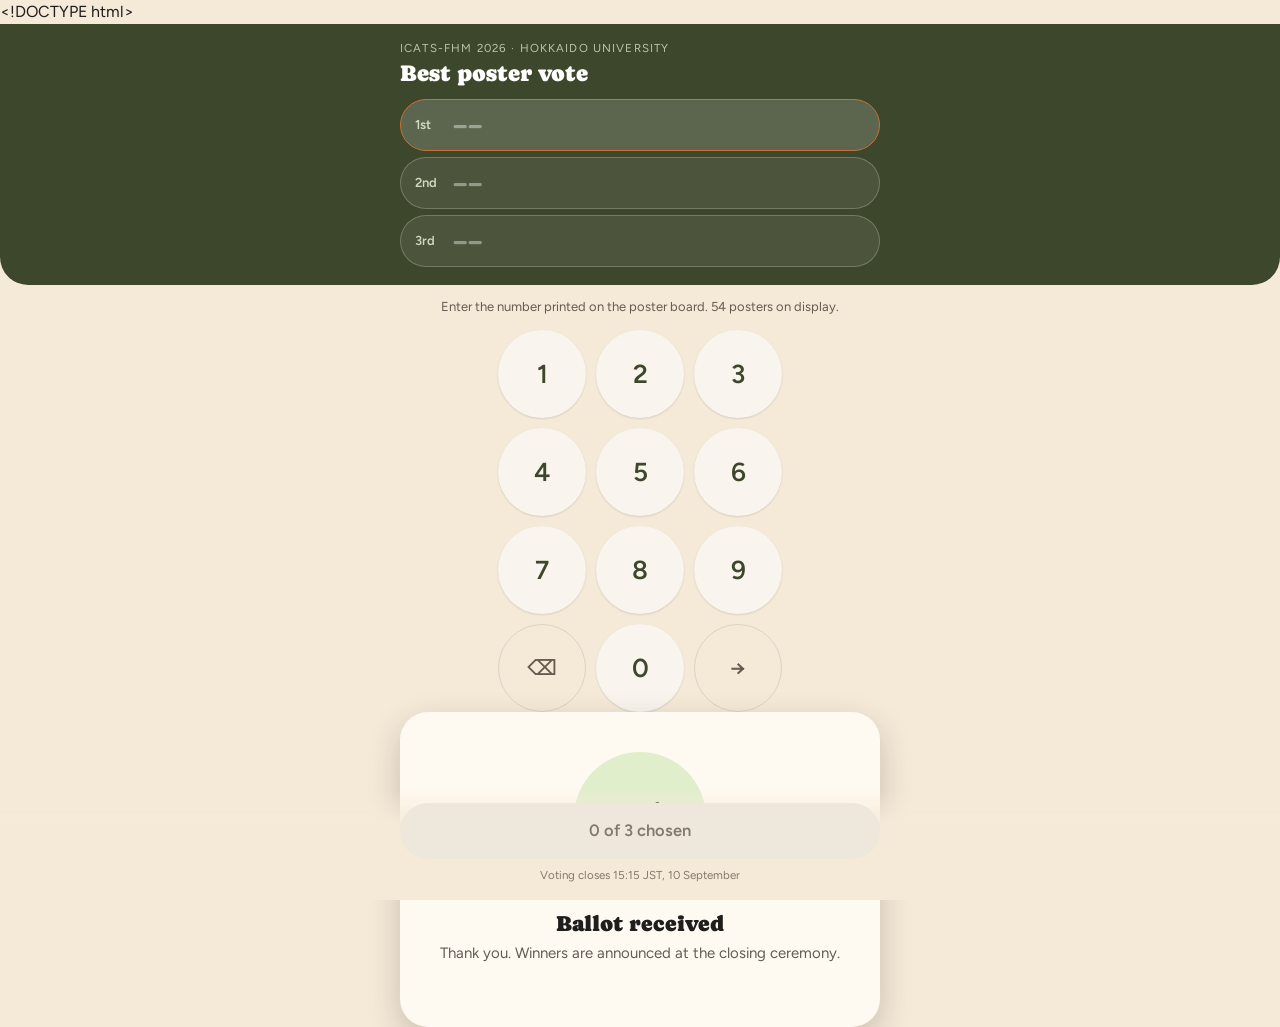
<file: index.html>
&lt;!DOCTYPE html&gt;
<html lang="en">
<head>
<meta charset="utf-8">
<meta name="viewport" content="width=device-width, initial-scale=1, viewport-fit=cover">
<meta name="theme-color" content="#3d472b">
<title>Poster vote — ICATS-FHM 2026</title>
<link rel="preconnect" href="https://fonts.gstatic.com" crossorigin>
<link rel="stylesheet" href="https://fonts.googleapis.com/css2?family=Caprasimo&amp;family=Figtree:wght@400;600&amp;display=swap">
<link rel="stylesheet" href="css/style.css">
</head>
<body>

<header class="bar">
  <div class="bar__inner">
    <p class="conf">ICATS-FHM 2026 · Hokkaido University</p>
    <h1 class="bar__title">Best poster vote</h1>
    <ol class="ballot" id="ballot" aria-label="Your ranked choices">
      <li><button class="slot" type="button" data-i="0" aria-label="1st choice">
        <span class="slot__rank">1st</span><span class="slot__val" id="val1">––</span><span class="slot__note" id="note1"></span>
      </button></li>
      <li><button class="slot" type="button" data-i="1" aria-label="2nd choice">
        <span class="slot__rank">2nd</span><span class="slot__val" id="val2">––</span><span class="slot__note" id="note2"></span>
      </button></li>
      <li><button class="slot" type="button" data-i="2" aria-label="3rd choice">
        <span class="slot__rank">3rd</span><span class="slot__val" id="val3">––</span><span class="slot__note" id="note3"></span>
      </button></li>
    </ol>
  </div>
</header>

<main>
  <p class="hint" id="hint">Loading poster list…</p>

  <div class="pad" id="pad" hidden>
    <button class="key" type="button" data-d="1">1</button>
    <button class="key" type="button" data-d="2">2</button>
    <button class="key" type="button" data-d="3">3</button>
    <button class="key" type="button" data-d="4">4</button>
    <button class="key" type="button" data-d="5">5</button>
    <button class="key" type="button" data-d="6">6</button>
    <button class="key" type="button" data-d="7">7</button>
    <button class="key" type="button" data-d="8">8</button>
    <button class="key" type="button" data-d="9">9</button>
    <button class="key key--quiet" type="button" id="del" aria-label="Delete">⌫</button>
    <button class="key" type="button" data-d="0">0</button>
    <button class="key key--quiet" type="button" id="nextSlot" aria-label="Next rank">→</button>
  </div>
</main>

<div class="dock" id="dock" hidden>
  <button id="review" class="btn" type="button" disabled>0 of 3 chosen</button>
  <p class="dock__note" id="deadline"></p>
</div>

<dialog id="submit" class="sheet" aria-labelledby="sheetTitle">
  <h2 id="sheetTitle">Confirm your ballot</h2>
  <p class="sheet__sub">3 points to your first choice, 2 to the second, 1 to the third.</p>
  <ol class="recap" id="recap"></ol>
  <label class="field">
    <span>Your name, exactly as on your conference ID card</span>
    <input id="voter" autocomplete="name" autocapitalize="words" spellcheck="false"
           inputmode="text" placeholder="e.g. Taro Yamada">
  </label>
  <p class="err" id="err" hidden></p>
  <div class="sheet__actions">
    <button id="cancel" class="btn btn--quiet" type="button">Back</button>
    <button id="send" class="btn" type="button">Submit ballot</button>
  </div>
</dialog>

<dialog id="done" class="sheet sheet--center">
  <div class="mark mark--ok" aria-hidden="true">
    <svg width="52" height="52" viewBox="0 0 24 24" fill="none" stroke="currentColor" stroke-width="2.75" stroke-linecap="round" stroke-linejoin="round"><path d="M20 6 9 17l-5-5"/></svg>
  </div>
  <h2>Ballot received</h2>
  <p>Thank you. Winners are announced at the closing ceremony.</p>
  <ul class="pills" id="donePills"></ul>
</dialog>

<script src="config.js"></script>
<script src="js/app.js"></script>
</body>
</html>
</file>
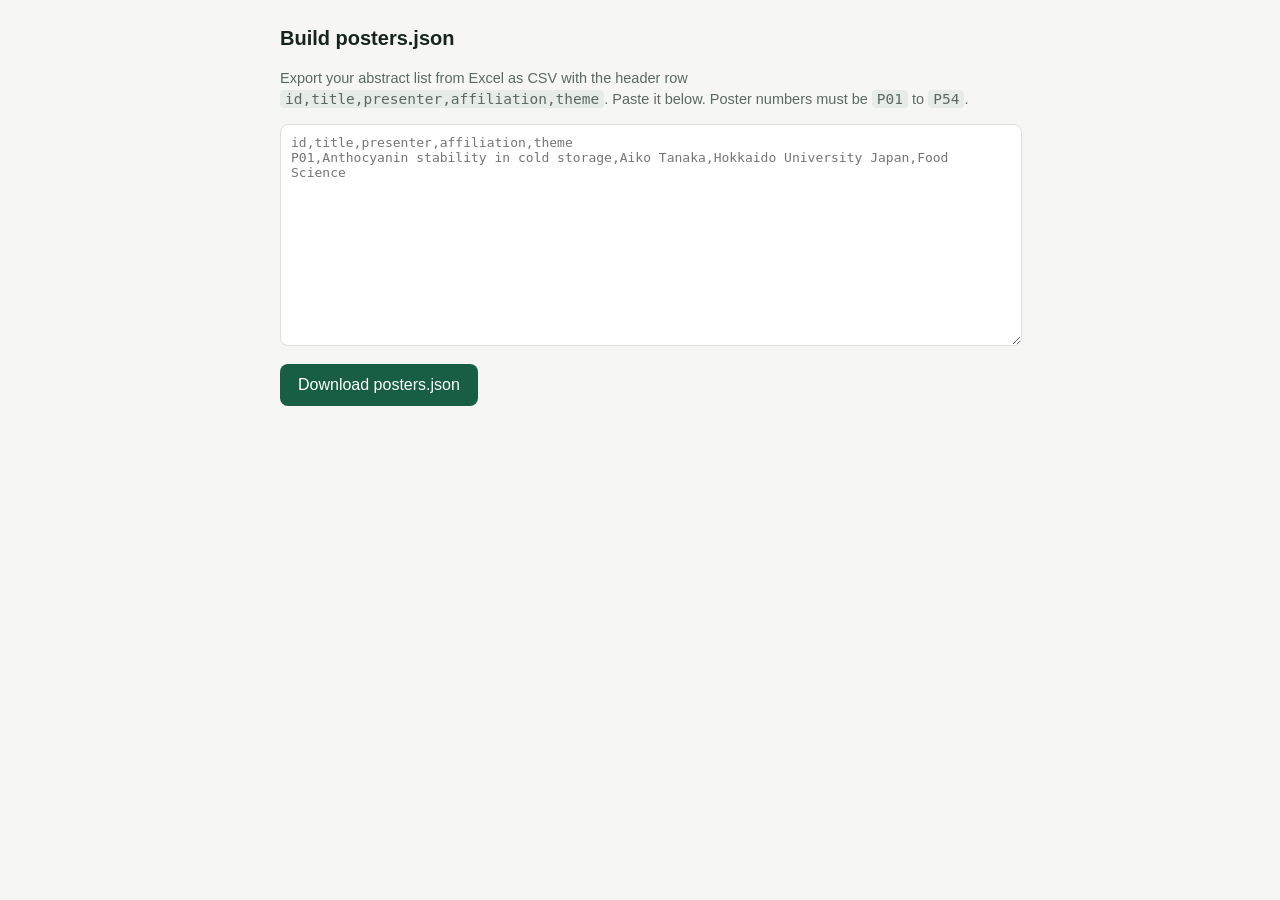
<file: tools/make-posters.html>
<!DOCTYPE html>
<html lang="en">
<head>
<meta charset="utf-8">
<title>Build posters.json — ICATS-FHM 2026</title>
<style>
  body{font:16px/1.45 -apple-system,BlinkMacSystemFont,"Segoe UI",Roboto,sans-serif;
       margin:0;padding:24px;color:#16241C;background:#F6F7F4}
  .wrap{max-width:720px;margin:0 auto}
  textarea{width:100%;height:200px;padding:10px;border:1.5px solid #DCE2DB;
           border-radius:8px;font-family:ui-monospace,Menlo,monospace;font-size:13px}
  button{margin:12px 0;padding:12px 18px;background:#175E45;color:#fff;border:0;
         border-radius:8px;font-size:16px;cursor:pointer}
  p{color:#5A6A60;font-size:14.5px}
  code{background:#E7ECE6;padding:1px 5px;border-radius:4px}
</style>
</head>
<body>
<div class="wrap">
  <h1 style="font-size:20px;margin:0 0 6px">Build posters.json</h1>
  <p>Export your abstract list from Excel as CSV with the header row
     <code>id,title,presenter,affiliation,theme</code>. Paste it below.
     Poster numbers must be <code>P01</code> to <code>P54</code>.</p>
  <textarea id="csv" placeholder="id,title,presenter,affiliation,theme
P01,Anthocyanin stability in cold storage,Aiko Tanaka,Hokkaido University Japan,Food Science"></textarea>
  <button onclick="go()">Download posters.json</button>
  <p id="msg"></p>
</div>
<script>
function parse(text){
  var rows=[],row=[],cell='',q=false;
  for(var i=0;i<text.length;i++){
    var c=text[i];
    if(q){ if(c==='"'&&text[i+1]==='"'){cell+='"';i++} else if(c==='"'){q=false} else cell+=c }
    else if(c==='"'){q=true}
    else if(c===','){row.push(cell);cell=''}
    else if(c==='\n'){row.push(cell);rows.push(row);row=[];cell=''}
    else if(c!=='\r'){cell+=c}
  }
  if(cell||row.length){row.push(cell);rows.push(row)}
  return rows.filter(function(r){return r.join('').trim()});
}
function go(){
  var rows=parse(document.getElementById('csv').value);
  if(rows.length<2){document.getElementById('msg').textContent='Paste a header row plus at least one poster.';return}
  var head=rows[0].map(function(h){return h.trim().toLowerCase()});
  var out=rows.slice(1).map(function(r){
    var o={};head.forEach(function(h,i){o[h]=(r[i]||'').trim()});
    return {id:o.id.toUpperCase(),title:o.title,presenter:o.presenter,
            affiliation:o.affiliation||'',theme:o.theme||''};
  });
  var bad=out.filter(function(p){return !/^P\d{2}$/.test(p.id)});
  if(bad.length){document.getElementById('msg').textContent=
    'Fix these poster numbers first: '+bad.map(function(p){return p.id||'(blank)'}).join(', ');return}
  var a=document.createElement('a');
  a.href=URL.createObjectURL(new Blob([JSON.stringify(out,null,2)],{type:'application/json'}));
  a.download='posters.json';a.click();
  document.getElementById('msg').textContent=out.length+' posters written. Replace data/posters.json with this file.';
}
</script>
</body>
</html>
</file>
<file: css/style.css>
/* ICATS-FHM 2026 poster vote.
   Organic design tokens, held back toward a Hokudai-green voice: deep sage
   ballot bar on a cream ground, terracotta only for 1st place and errors.
   Display face loads async and falls back to system-ui, so a weak hall
   connection never blocks first paint. */

:root{
  --bg:#f5ead8;
  --surface:#fffaf1;
  --ink:#201e1d;

  --n-100:#f9f4ed;
  --n-200:#eee7db;
  --n-300:#dcd3c4;
  --n-600:#82796a;
  --n-700:#645c50;
  --n-800:#474238;

  --sage-100:#f0fae1;
  --sage-200:#e1eecc;
  --sage-300:#ccdbb2;
  --sage-500:#8fa073;
  --sage-800:#3d472b;
  --sage-900:#272e1b;

  --terra:#c67139;
  --terra-100:#fff2eb;
  --terra-200:#ffddc9;
  --terra-800:#402310;

  --r-md:16px;
  --r-lg:28px;
  --shadow-sm:0 1px 2px rgba(46,43,37,.14);
  --shadow-md:0 3px 10px rgba(46,43,37,.16);
  --shadow-lg:0 12px 32px rgba(46,43,37,.22);

  --head:"Caprasimo",system-ui,sans-serif;
  --body:"Figtree",system-ui,-apple-system,"Segoe UI",Roboto,sans-serif;
}

*{box-sizing:border-box}
html,body{margin:0}
body{
  background:var(--bg);color:var(--ink);
  font:400 16px/1.5 var(--body);
  -webkit-text-size-adjust:100%;
  padding-bottom:calc(112px + env(safe-area-inset-bottom));
}
button,input{font:inherit}
:focus-visible{outline:2px solid var(--terra);outline-offset:2px}
::selection{background:var(--terra-200)}

/* ---- ballot bar ---- */
.bar{
  position:sticky;top:0;z-index:20;
  background:var(--sage-800);color:var(--sage-100);
  padding-top:env(safe-area-inset-top);
  border-radius:0 0 var(--r-lg) var(--r-lg);
}
.bar__inner{max-width:520px;margin:0 auto;padding:16px 20px 18px}
.conf{margin:0;font-size:11.5px;letter-spacing:.1em;text-transform:uppercase;opacity:.7}
.bar__title{margin:4px 0 0;font-family:var(--head);font-weight:400;font-size:23px;line-height:1.1;color:#fff}
.ballot{list-style:none;display:grid;gap:6px;margin:12px 0 0;padding:0}

.slot{
  display:flex;align-items:center;gap:12px;width:100%;
  min-height:48px;padding:7px 14px;text-align:left;
  border-radius:999px;border:1.5px solid rgba(255,255,255,.22);
  background:rgba(255,255,255,.08);color:inherit;cursor:pointer;
}
.slot__rank{width:26px;font-size:13px;font-weight:600;opacity:.8}
.slot__val{
  font-family:var(--head);font-weight:400;font-size:24px;letter-spacing:.04em;
  min-width:52px;color:rgba(255,255,255,.4);
}
.slot--filled .slot__val{color:#fff}
.slot__note{flex:1;text-align:right;font-size:12.5px;color:rgba(255,255,255,.6)}

.slot--active{background:rgba(255,255,255,.16)}
.slot--active[data-i="0"]{border-color:var(--terra)}
.slot--active[data-i="1"]{border-color:var(--sage-500)}
.slot--active[data-i="2"]{border-color:var(--sage-300)}
.slot--err{border-color:#e0a179}
.slot--err .slot__note{color:var(--terra-200)}

/* ---- keypad ---- */
main{max-width:520px;margin:0 auto;padding:0 20px}
.hint{margin:12px 0 0;font-size:13px;color:var(--n-700);text-align:center}
.pad{
  display:grid;grid-template-columns:repeat(3,minmax(64px,88px));
  gap:10px;justify-content:center;padding:14px 0 0;
}
.key{
  aspect-ratio:1;border:0;border-radius:999px;
  background:var(--n-100);color:var(--sage-800);
  font-family:var(--body);font-size:26px;font-weight:600;
  cursor:pointer;box-shadow:var(--shadow-sm);
  -webkit-tap-highlight-color:transparent;
}
.key:hover{background:var(--sage-100)}
.key:active{background:var(--sage-200);transform:translateY(1px)}
.key--quiet{
  background:transparent;box-shadow:none;font-size:21px;
  border:1px solid var(--n-300);color:var(--n-700);
}
.key--quiet:hover{background:var(--n-100)}

/* ---- dock ---- */
.dock{
  position:fixed;left:0;right:0;bottom:0;z-index:20;
  background:linear-gradient(to top,var(--bg) 68%,rgba(245,234,216,0));
  padding:14px 20px calc(16px + env(safe-area-inset-bottom));
}
.dock__note{margin:8px 0 0;text-align:center;font-size:11.5px;color:var(--n-600)}
.btn{
  display:block;width:100%;max-width:480px;margin:0 auto;
  min-height:56px;padding:0 18px;border:0;border-radius:999px;
  background:var(--sage-800);color:#fff;
  font-size:16.5px;font-weight:600;cursor:pointer;box-shadow:var(--shadow-md);
}
.btn:hover{background:var(--sage-900)}
.btn:disabled{background:var(--n-200);color:var(--n-600);box-shadow:none;cursor:default}
.btn--quiet{
  background:transparent;color:var(--n-700);
  border:1px solid var(--n-300);box-shadow:none;
}
.btn--quiet:hover{background:var(--n-100)}

/* ---- locked-out states ---- */
.state{
  display:flex;flex-direction:column;align-items:center;justify-content:center;
  text-align:center;padding:56px 24px;min-height:60vh;
}
.mark{
  width:132px;height:132px;border-radius:999px;
  display:flex;align-items:center;justify-content:center;margin-bottom:28px;
}
.mark--ok{background:var(--sage-200);color:var(--sage-800)}
.mark--warn{background:var(--terra-200);color:var(--terra-800)}
.mark--quiet{background:var(--n-200);color:var(--n-700)}
.state h2,.sheet--center h2{font-family:var(--head);font-weight:400;font-size:29px;line-height:1.1;margin:0 0 10px}
.state p{margin:0;font-size:15px;color:var(--n-700);max-width:300px}
.pills{list-style:none;display:flex;gap:10px;margin:22px 0 0;padding:0}
.pills li{
  padding:8px 18px;border-radius:999px;background:var(--n-100);
  color:var(--n-800);font-family:var(--head);font-size:19px;
}
.pills li:first-child{background:var(--terra-100);color:var(--terra-800)}
.pills li:nth-child(2){background:var(--sage-100);color:var(--sage-800)}

/* ---- confirm sheet ---- */
.sheet{
  width:min(480px,100%);margin:auto auto 0;padding:26px 22px 28px;
  border:0;border-radius:var(--r-lg) var(--r-lg) 0 0;
  background:var(--surface);color:var(--ink);box-shadow:var(--shadow-lg);
}
.sheet::backdrop{background:rgba(39,46,27,.55)}
.sheet h2{font-family:var(--head);font-weight:400;font-size:22px;margin:0 0 6px}
.sheet__sub{margin:0 0 16px;font-size:13px;color:var(--n-700)}
.sheet--center{
  border-radius:var(--r-lg);margin:auto;padding:40px 28px;
  display:flex;flex-direction:column;align-items:center;text-align:center;
}
.sheet--center p{margin:0;font-size:15px;color:var(--n-700)}

.recap{list-style:none;display:grid;gap:8px;margin:0 0 18px;padding:0}
.recap li{
  display:flex;align-items:center;gap:12px;
  padding:10px 14px;border-radius:999px;background:var(--n-100);
}
.recap .dot{width:10px;height:10px;border-radius:999px;background:var(--sage-300)}
.recap li:first-child .dot{background:var(--terra)}
.recap li:nth-child(2) .dot{background:var(--sage-500)}
.recap .rank{width:30px;font-size:13px;color:var(--n-700)}
.recap .num{font-family:var(--head);font-size:21px}

.field{display:block;margin-bottom:16px}
.field span{display:block;margin-bottom:7px;font-size:13px;color:var(--n-700)}
.field input{
  width:100%;height:52px;padding:0 16px;
  border:1px solid var(--n-300);border-radius:999px;
  background:var(--surface);font-size:17px;caret-color:var(--terra);
}
.field input:focus{border-color:var(--terra)}
.err{
  margin:0 0 14px;padding:10px 14px;border-radius:var(--r-md);
  background:var(--terra-100);color:var(--terra-800);font-size:14px;
}
.sheet__actions{display:flex;gap:10px}
.sheet__actions .btn{flex:1;min-height:54px}
.sheet__actions .btn--quiet{flex:0 0 34%}

@media (max-width:360px){
  .key{font-size:23px}
  .bar__title{font-size:21px}
}
@media (prefers-reduced-motion:reduce){*{transition:none!important;animation:none!important}}
</file>
